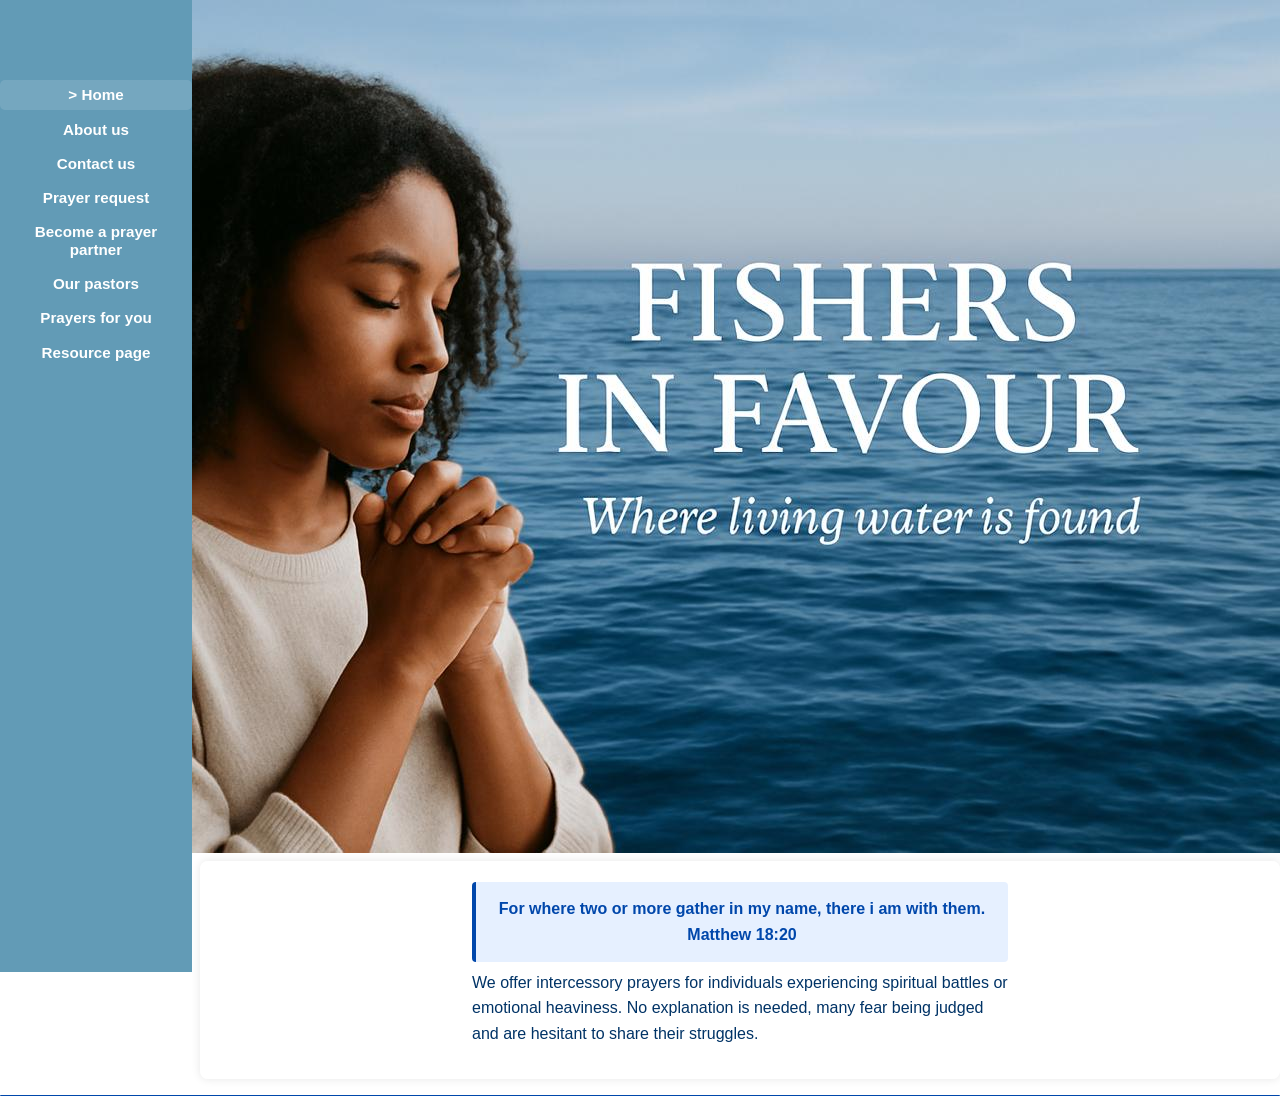
<file: index.html>
<!DOCTYPE html>
<!-- W.A. Mbanda (2027273792) -->
<!-- CSIS1664 (2025) - Project-->
<!-- File name: index.html -->

<html lang="en">

	<head>
	 <meta charset="UTF-8">
        <title> Fishers in Favour</title>
		<link rel="stylesheet" href="styles/normalize.css">
		<link rel="stylesheet" href="styles/style.css">
		<style>
		/*
           Content Section Styling
        */
		

		.hero img {
		width: 100%;
		height: auto;
		}
		
        section#content {
            max-width: 40rem;
            margin: 0.5rem auto 0.5rem 12.5rem;
            padding: 1rem 17rem;
            background-color: #ffffffcc; /* semi-transparent white */
            border-radius: 0.5rem;
            box-shadow: 0 0 10px rgba(0,0,0,0.1);
        }

        section#content p {
            font-size: 1rem;
            line-height: 1.6em;
            margin-bottom: 0.5rem;
            color: #003366;
        }

        section#content p.Verse1 {
          
            font-weight: bold;
            color: #0047ab;
            background-color: #e6f0ff; /* subtle blue highlight */
            padding: 0.9rem 0.5rem;
            border-left: 0.3rem solid #0047ab;
            border-radius: 0.25rem;
            margin-bottom: 0.5rem;
            text-align: center;
        }

        section#content .Welcoming p {
            margin-bottom: 1rem;
        }

       
        section#content h1, section#content h2 {
            color: #0047ab;
        }
		h2{color: rgba(185, 219, 225)}
		
		 /* Footer Styling */
		 
        footer {
        margin-top:1rem;
        padding: 0.05rem 0.1rem;
        background-color: #0047ab; /* main blue */
        color: white;
        text-align: center;
        border-top-left-radius: 0.5rem;
        border-top-right-radius: 0.5rem;
        }

        footer a {
            color: #ffffff;
            text-decoration: none;
            font-weight: bold;
        }

        footer a:hover {
            text-decoration: underline;
            background-color: #002244; /* darker blue hover */
        }
		</style>
	</head>
	<body class="home">
	
		<div id="Container">
			
				<section class="hero">
	<img src="images/banner.jpg" alt="Fishers in favour prayer at sea">
	</section>
			
				<nav id="menu_1">
						<ul>
							<li><a href="index.html" class = "current">> Home</a><li>
							<li><a href="About_us.html">About us</a></li>
							<li><a href ="Contact_us.html">Contact us</a></li>
							<li><a href="Prayer_request.html">Prayer request</a></li>
							<li><a href="Becoming_a_prayer_partner.html">Become a prayer partner</a></li>
							<li><a href="Our_pastors.html">Our pastors</a></li>
							<li><a href="Prayers_for_you.html">Prayers for you</a></li>
							<li><a href="Resources_page.html">Resource page</a></li>
						</ul>
				</nav>
			<main>
				
				<section id="content">
					
					<p class="Verse1">
						For where two or more gather in my name, there i am with them.
						<br>Matthew 18:20
					</p>
					
					<div class="Welcoming">
						<p>
							We offer intercessory prayers for individuals experiencing spiritual battles or emotional heaviness.
							No explanation is needed, many fear being judged and are hesitant to share their struggles.
						</p>
					</div>
					
				</section>
				
			</main>
			
			<footer>
				
			</footer>
		</div>
	</body>
</html>
</file>
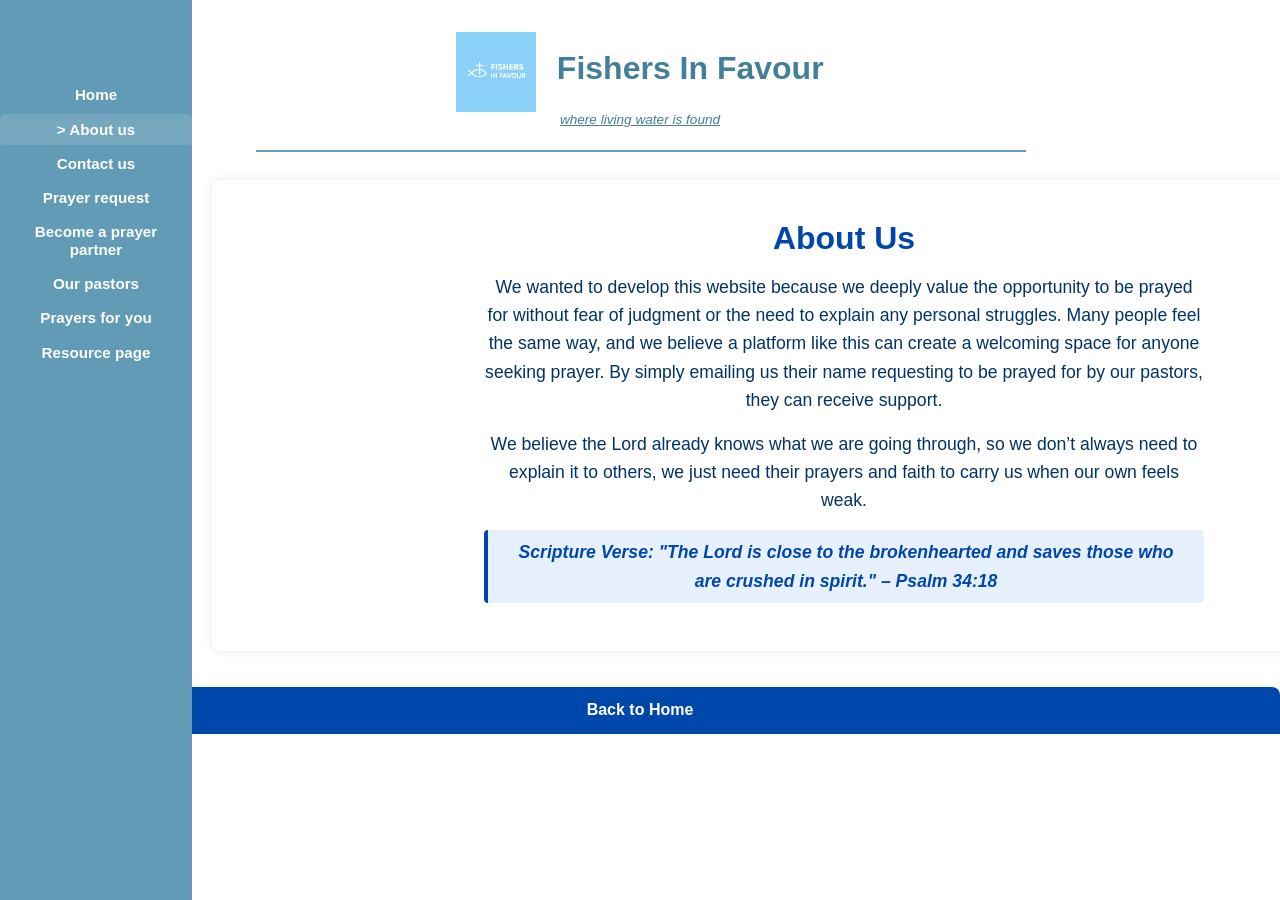
<file: About_us.html>
<!DOCTYPE html>
<!-- W.A. Mbanda (2027273792) -->
<!-- CSIS1664 (2025) - Project-->
<!-- File name: About.html -->

<html lang="en">

	<head>
	 <meta charset="UTF-8">
        <title> About us</title>
		<link rel="stylesheet" href="styles/normalize.css">
		<link rel="stylesheet" href="styles/style.css">
		<style>
/*
   General Body
*/
body {
    margin: 0;
    padding: 0;
    font-family: sans-serif;
    overflow-y: auto; 
}
/* Content */
section#content {
    max-width: 45rem;
   /* margin: 2rem 13rem 2rem 12.5rem;*/
    padding: 2rem 17rem;
    background-color: #ffffffcc; /* semi-transparent white for clarity */
    border-radius: 0.5rem;
    box-shadow: 0 0 10px rgba(0, 0, 0, 0.1);
}

section#content h1.Title {
    font-size: 2rem;
    color: #0047ab; /* keep heading blue */
    margin-bottom: 1rem;
    text-align: center; /* center heading */
}

section#content p {
    font-size: 1.1rem;
    line-height: 1.6em;
    margin-bottom: 1rem;
    color: #003366; /* darker text for readability */
}

section#content p.Scripture {
    font-style: italic;
    font-weight: bold;
    color: #0047ab;
    background-color: #e6f0ff; /* subtle blue highlight */
    padding: 0.5rem 1rem;
    border-left: 0.3rem solid #0047ab;
    border-radius: 0.25rem;
}
/* Footer */
footer {
   margin-top:1rem;
        padding: 0.9rem 0.2rem;
        background-color: #0047ab; /* main blue */
        color: white;
        text-align: center;
        border-top-left-radius: 0.5rem;
        border-top-right-radius: 0.5rem;
}

footer a {
    color: #ffffff; /* white link */
    text-decoration: none;
    font-weight: bold;
   padding:0;
    background: none; /* darker blue button effect */
    border-radius: 0;
   
}

footer a:hover {
	text-decoration: underline;
    background-color: #002244; /* hover darker blue */
}



</style>
	</head>
	<body>
			<header>
			<img src="images/logo.png" alt="Fishers in Favour Logo" class="logo">
				
					<h1> Fishers In Favour </h1>
					<p class="slogan"> where living water is found </p> 
					<hr class="header-divider">
				
			</header>
		<nav id="menu_1">
			<ul>
				<li><a href="index.html">Home</a></li>
				<li><a href="About_us.html" class="current">> About us</a></li>
				<li><a href ="Contact_us.html">Contact us</a></li>
				<li><a href="Prayer_request.html">Prayer request</a></li>
				<li><a href="Becoming_a_prayer_partner.html">Become a prayer partner</a></li>
				<li><a href="Our_pastors.html">Our pastors</a></li>
				<li><a href="Prayers_for_you.html">Prayers for you</a></li>
				<li><a href="Resources_page.html">Resource page</a></li>
			</ul>
		</nav>
			<div id="main">
					<section id="content">
					
				<h1 class="Title">About Us</h1>

				<p>
					We wanted to develop this website because we deeply value the opportunity to be prayed for without fear of judgment or the need to explain any personal struggles. Many people feel the same way, and we believe a platform like this can create a welcoming space for anyone seeking prayer. By simply emailing us their name requesting to be prayed for by our pastors, they can receive support. 
				</p>

				<p>
					We believe the Lord already knows what we are going through, so we don’t always need to explain it to others, we just need their prayers and faith to carry us when our own feels weak.
				</p>


				<p class="Scripture"><strong>Scripture Verse:</strong> "The Lord is close to the brokenhearted and saves those who are crushed in spirit." – Psalm 34:18</p>
			</section>
		</div>
			<footer>
			
				<a href="index.html">Back to Home</a>
			</footer>
	</body>
</html>
</file>
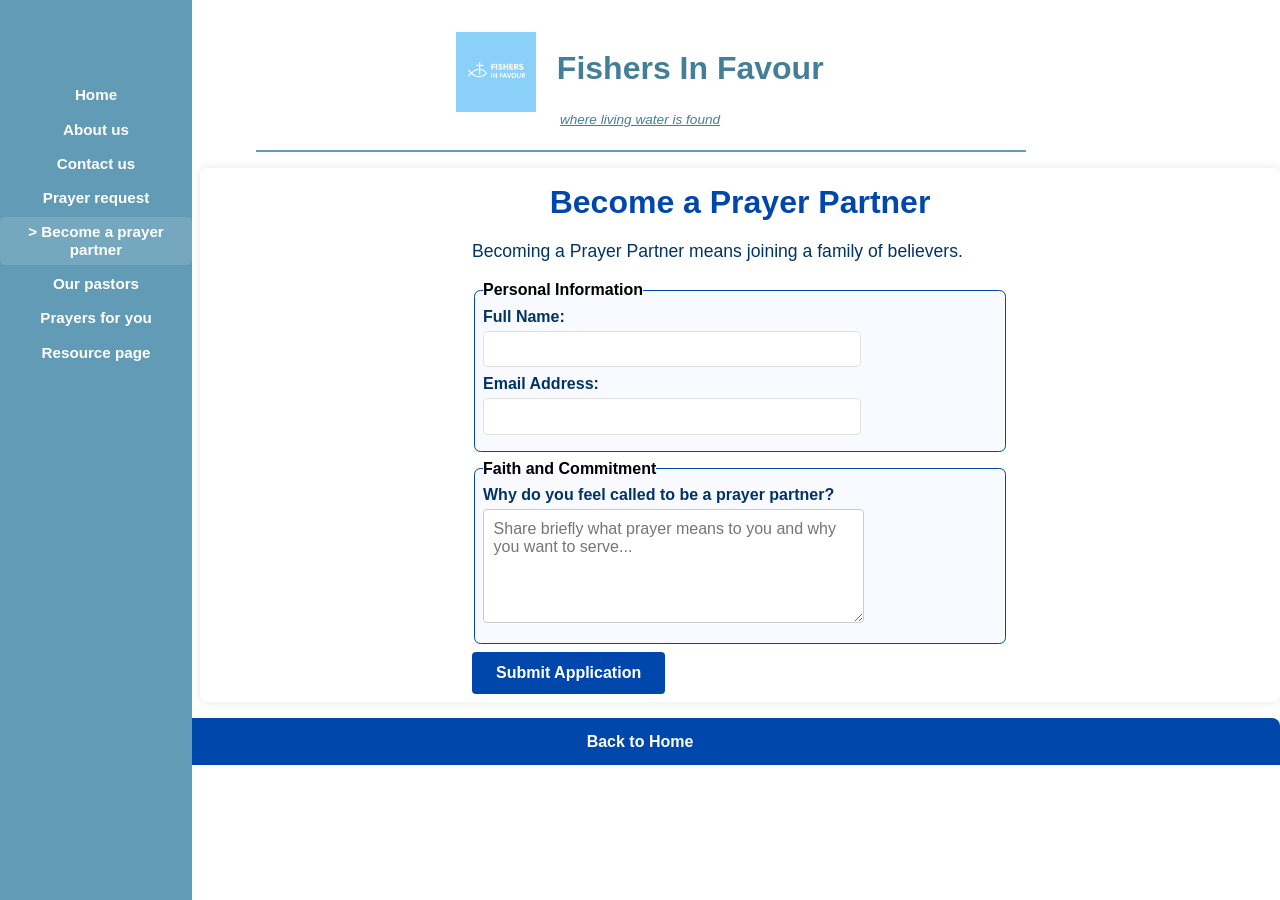
<file: Becoming_a_prayer_partner.html>
<!DOCTYPE html>
<!-- W.A. Mbanda (2027273792) -->
<!-- CSIS1664 (2025) - Project-->
<!-- File name: Becoming_a_prayer_partner.html -->

<html lang="en">
<head>
    <meta charset="UTF-8">
    <title>Becoming a prayer partner</title>
    <link rel="stylesheet" href="styles/normalize.css">
    <link rel="stylesheet" href="styles/style.css">
    <style>
    /*
       General Body
  */
    body {
        margin: 0;
        padding: 0;
        font-family: sans-serif;
        overflow-y: auto; 
    }

    /* Content */
    section#content {
        max-width: 45rem;
        margin: 0.5rem auto 0.5rem 12.5rem;
        padding: 0.5rem 17rem;
        background-color: #ffffffcc; /* semi-transparent white for clarity */
        border-radius: 0.5rem;
        box-shadow: 0 0 10px rgba(0, 0, 0, 0.1);
    }

    section#content h1.Title {
        font-size: 2rem;
        color: #0047ab; /* heading blue */
        margin-bottom: 1rem;
        text-align: center; /* center heading */
    }

    section#content p {
        font-size: 1.1rem;
        line-height: 1.6em;
        margin-bottom: 1rem;
        color: #003366; /* darker text for readability */
    }

    /* Form Styling */
    form {
        margin-top: 1rem;
    }

    fieldset {
        border: 1px solid #0047ab;
        border-radius: 0.4rem;
        margin-bottom: 0.5rem;
        padding: 0.5rem;
        background-color: #f8faff; /* subtle soft background */
    }

    legend {
        font-weight: bold;
        padding: 0;
    }

    label {
        font-weight: bold;
        color: #003366;
        display: block;
        margin-bottom: 0.3rem;
    }

    input, select, textarea {
        width: 70%;
        padding: 0.6rem;
        margin-bottom: 0.5rem;
        border: 0.5px solid #ccc;
        border-radius: 0.25rem;
        font-size: 1rem;
    }

    button {
        background-color: #0047ab;
        color: white;
        border: none;
        padding: 0.75rem 1.5rem;
        border-radius: 0.25rem;
        font-size: 1rem;
        cursor: pointer;
    }

    button:hover {
        background-color: #002244;
    }

    /* Footer */
    footer {
        margin-top:1rem;
        padding: 0.9rem 0.2rem;
        background-color: #0047ab; /* main blue */
        color: white;
        text-align: center;
        border-top-left-radius: 0.5rem;
        border-top-right-radius: 0.5rem;
    }

    footer a {
        color: #ffffff;
        text-decoration: none;
        font-weight: bold;
        padding: 0;
        background: none;
        border-radius: 0;
    }

    footer a:hover {
        text-decoration: underline;
        background-color: #002244;
    }
    </style>
</head>

<body>
    <header>
        <img src="images/logo.png" alt="Fishers in Favour Logo" class="logo">
        <h1>Fishers In Favour</h1>
        <p class="slogan">where living water is found</p>
        <hr class="header-divider">
    </header>

    <nav id="menu_1">
        <ul>
            <li><a href="index.html">Home</a></li>
            <li><a href="About_us.html">About us</a></li>
            <li><a href="Contact_us.html">Contact us</a></li>
            <li><a href="Prayer_request.html">Prayer request</a></li>
            <li><a href="Becoming_a_prayer_partner.html" class="current"> > Become a prayer partner</a></li>
            <li><a href="Our_pastors.html">Our pastors</a></li>
            <li><a href="Prayers_for_you.html">Prayers for you</a></li>
            <li><a href="Resources_page.html">Resource page</a></li>
        </ul>
    </nav>

    <section id="content">
        <h1 class="Title">Become a Prayer Partner</h1>

        <p>Becoming a Prayer Partner means joining a family of believers.</p>

        <form method="get" action="confirm.html">
            <fieldset>
                <legend>Personal Information</legend>

                <label for="fullname">Full Name:</label>
                <input type="text" id="fullname" name="fullname" required>

                <label for="email">Email Address:</label>
                <input type="email" id="email" name="email" required>
            </fieldset>

            <fieldset>
                <legend>Faith and Commitment</legend>

                <label for="motivation">Why do you feel called to be a prayer partner?</label>
                <textarea id="motivation" name="motivation" rows="5" placeholder="Share briefly what prayer means to you and why you want to serve..." required></textarea>
            </fieldset>

            <button type="submit">Submit Application</button>
        </form>
    </section>

    <footer>
        <a href="index.html">Back to Home</a>
    </footer>
</body>
</html>
</file>
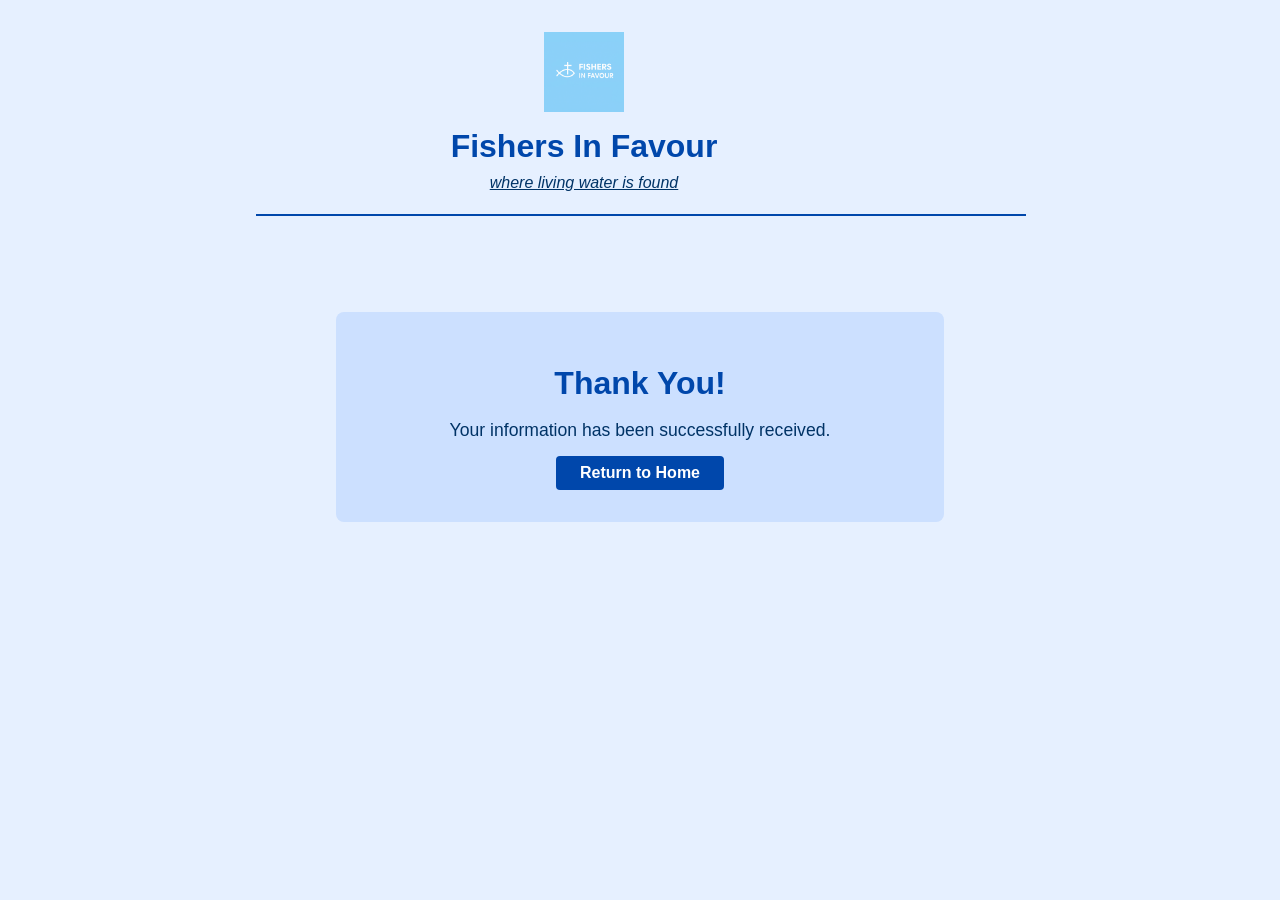
<file: confirm.html>
<!DOCTYPE html>
<!-- W.A. Mbanda (2027273792) -->
<!-- CSIS1664 (2025) - Project-->
<!-- File name: confirm.html -->

<!DOCTYPE html>
<html lang="en">

<head>
    <meta charset="UTF-8">
    <title>Confirmation Page</title>
    <link rel="stylesheet" href="styles/normalize.css">
    <link rel="stylesheet" href="styles/style.css">
    <style>
        /* General Body */
        body {
            margin: 0;
            padding: 0;
            font-family: sans-serif;
            background-color: #e6f0ff; /* light blue background */
            text-align: center;
        }

        /* Header */
        header {
            padding: 2rem 8rem 1rem 1rem;
        }

        .logo {
            width: 5rem;
            height: auto;
            display: block;
            margin: 0 auto 0.5rem auto;
        }

        header h1 {
            margin: 0.5rem 0;
            font-size: 2rem;
            color: #0047ab; /* darker blue */
        }

        .slogan {
            font-size: 1rem;
            color: #003366; /* navy-ish blue */
            margin-bottom: 0.5rem;
        }

        .header-divider {
            width: 60%;
            border: 0.1rem solid #0047ab; /* blue divider */
            margin: 0.5rem auto 0 auto;
        }

        /* Confirmation message */
        .confirmation-message {
            background-color: #cce0ff; /* light blue box */
            padding: 2rem 1.5rem;
            max-width: 35rem;
            margin: 6rem auto; 
            border-radius: 0.5rem;
        }

        .confirmation-message h1 {
            font-size: 2rem;
            color: #0047ab; /* darker blue for heading */
            margin-bottom: 1rem;
        }

        .confirmation-message p {
            font-size: 1.1rem;
            color: #003366;
            margin-bottom: 1rem;
        }

        /* Home link */
        .home-link {
            display: inline-block;
            padding: 0.5rem 1.5rem;
            background-color: #0047ab; /* main blue */
            color: white;
            text-decoration: none;
            border-radius: 0.25rem;
            font-weight: bold;
        }

        .home-link:hover {
            background-color: #003366; /* darker blue on hover */
        }
    </style>
</head>

<body>

    <!-- Header -->
    <header>
        <img src="images/logo.png" alt="Fishers In Favour Logo" class="logo">
        <h1>Fishers In Favour</h1>
        <p class="slogan">where living water is found</p>
        <hr class="header-divider">
    </header>

    <!-- Confirmation Message -->
    <div class="confirmation-message">
        <h1>Thank You!</h1>
        <p>Your information has been successfully received.</p>
       
        <a href="index.html" class="home-link">Return to Home</a>
    </div>

</body>

</html>
</file>
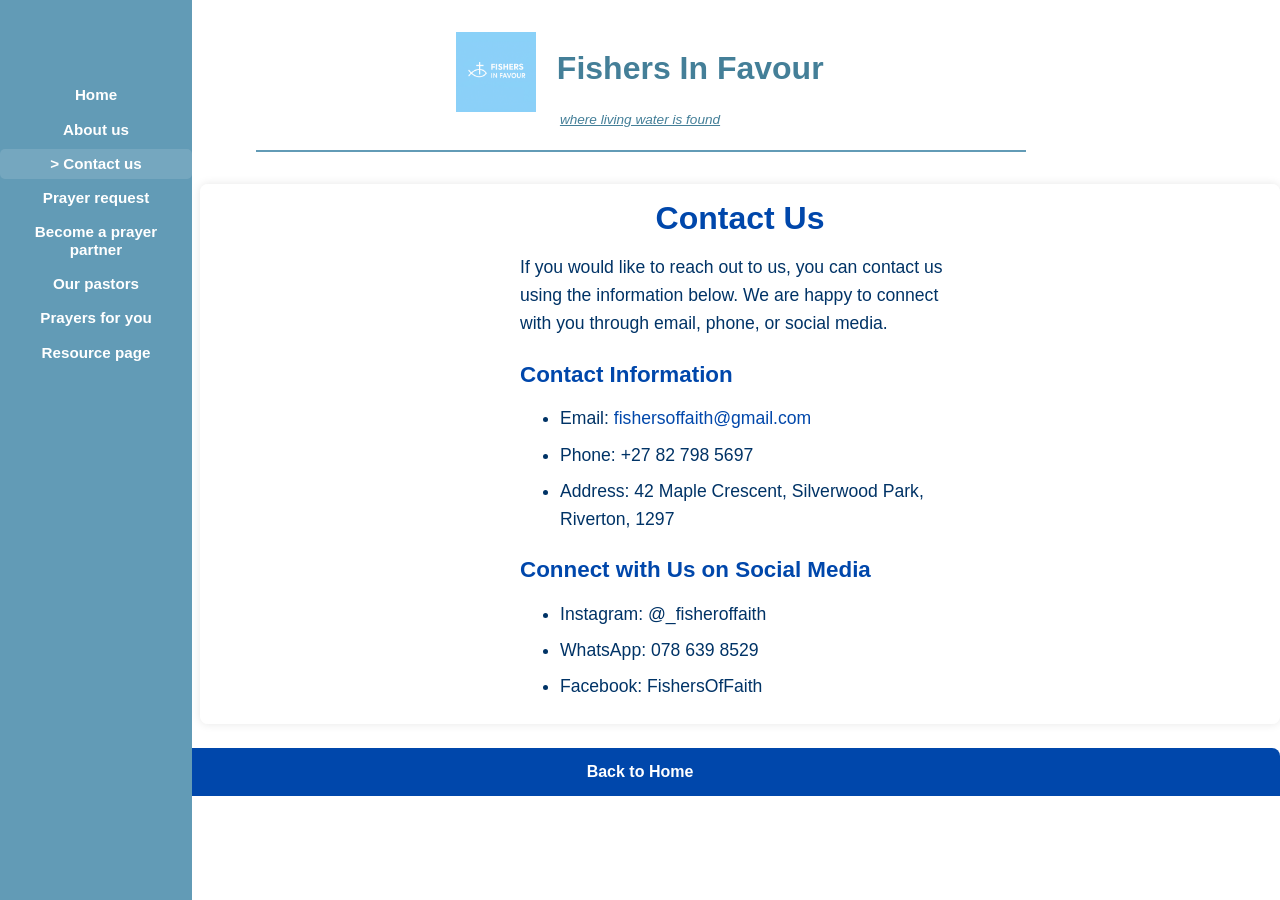
<file: Contact_us.html>
<!DOCTYPE html>
<!-- W.A. Mbanda (2027273792) -->
<!-- CSIS1664 (2025) - Project-->
<!-- File name: Contact.html -->

<html lang="en">

<head>
    <meta charset="UTF-8">
    <title> Contact us </title>
    <link rel="stylesheet" href="styles/normalize.css">
    <link rel="stylesheet" href="styles/style.css">
    <style>
        /* 
           General Body
       */
        body {
            margin: 0;
            padding: 0;
            font-family: sans-serif;
            overflow-y: auto; 
        }

        /* Content */
        section#content {
            max-width: 40rem;
            margin: 1.5em auto 1.5em 12.5rem; 
            padding: 0.5rem 20rem;
            background-color: #ffffffcc; /* semi-transparent white */
            border-radius: 0.5rem;
            box-shadow: 0 0 10px rgba(0, 0, 0, 0.1);
        }

        section#content h1.Title {
            font-size: 2rem;
            color: #0047ab; /* blue heading */
            margin-bottom: 1rem;
            text-align: center;
        }

        section#content h2 {
            font-size: 1.4rem;
            color: #0047ab;
            margin-top: 1.5rem;
            margin-bottom: 0.75rem;
        }

        section#content p,
        section#content li {
            font-size: 1.1rem;
            line-height: 1.6em;
            margin-bottom: 0.5rem;
            color: #003366;
        }

        section#content a {
            color: #0047ab;
            text-decoration: none;
        }

        section#content a:hover {
            text-decoration: underline;
        }
        /* Footer */
footer {
      margin-top:1rem;
        padding: 0.9rem 0.2rem;
        background-color: #0047ab; /* main blue */
        color: white;
        text-align: center;
        border-top-left-radius: 0.5rem;
        border-top-right-radius: 0.5rem;
}

footer a {
    color: #ffffff; /* white link */
    text-decoration: none;
    font-weight: bold;
   padding:0;
    background: none; /* darker blue button effect */
    border-radius: 0;
   
}

footer a:hover {
	text-decoration: underline;
    background-color: #002244; /* hover darker blue */
}

    </style>
</head>

<body>
    <header>
        <img src="images/logo.png" alt="Fishers in Favour Logo" class="logo">
        <h1> Fishers In Favour </h1>
        <p class="slogan"> where living water is found </p>
        <hr class="header-divider">
    </header>

    <nav id="menu_1">
        <ul>
            <li><a href="index.html">Home</a></li>
            <li><a href="About_us.html">About us</a></li>
            <li><a href="Contact_us.html" class="current">> Contact us</a></li>
            <li><a href="Prayer_request.html">Prayer request</a></li>
            <li><a href="Becoming_a_prayer_partner.html">Become a prayer partner</a></li>
            <li><a href="Our_pastors.html">Our pastors</a></li>
            <li><a href="Prayers_for_you.html">Prayers for you</a></li>
            <li><a href="Resources_page.html">Resource page</a></li>
        </ul>
    </nav>

    <section id="content">
        <h1 class="Title">Contact Us</h1>

        <p>If you would like to reach out to us, you can contact us using the information below. We are happy to connect with you through email, phone, or social media.</p>

        <h2>Contact Information</h2>
        <ul>
            <li>Email: <a href="mailto:fishersoffaith@gmail.com">fishersoffaith@gmail.com</a></li>
            <li>Phone: +27 82 798 5697</li>
            <li>Address: 42 Maple Crescent, Silverwood Park, Riverton, 1297</li>
        </ul>

        <h2>Connect with Us on Social Media</h2>
        <ul>
            <li>Instagram: @_fisheroffaith</li>
            <li>WhatsApp: 078 639 8529</li>
            <li>Facebook: FishersOfFaith</li>
        </ul>
    </section>

    <footer>
        <a href="index.html">Back to Home</a>
    </footer>
</body>

</html>
</file>
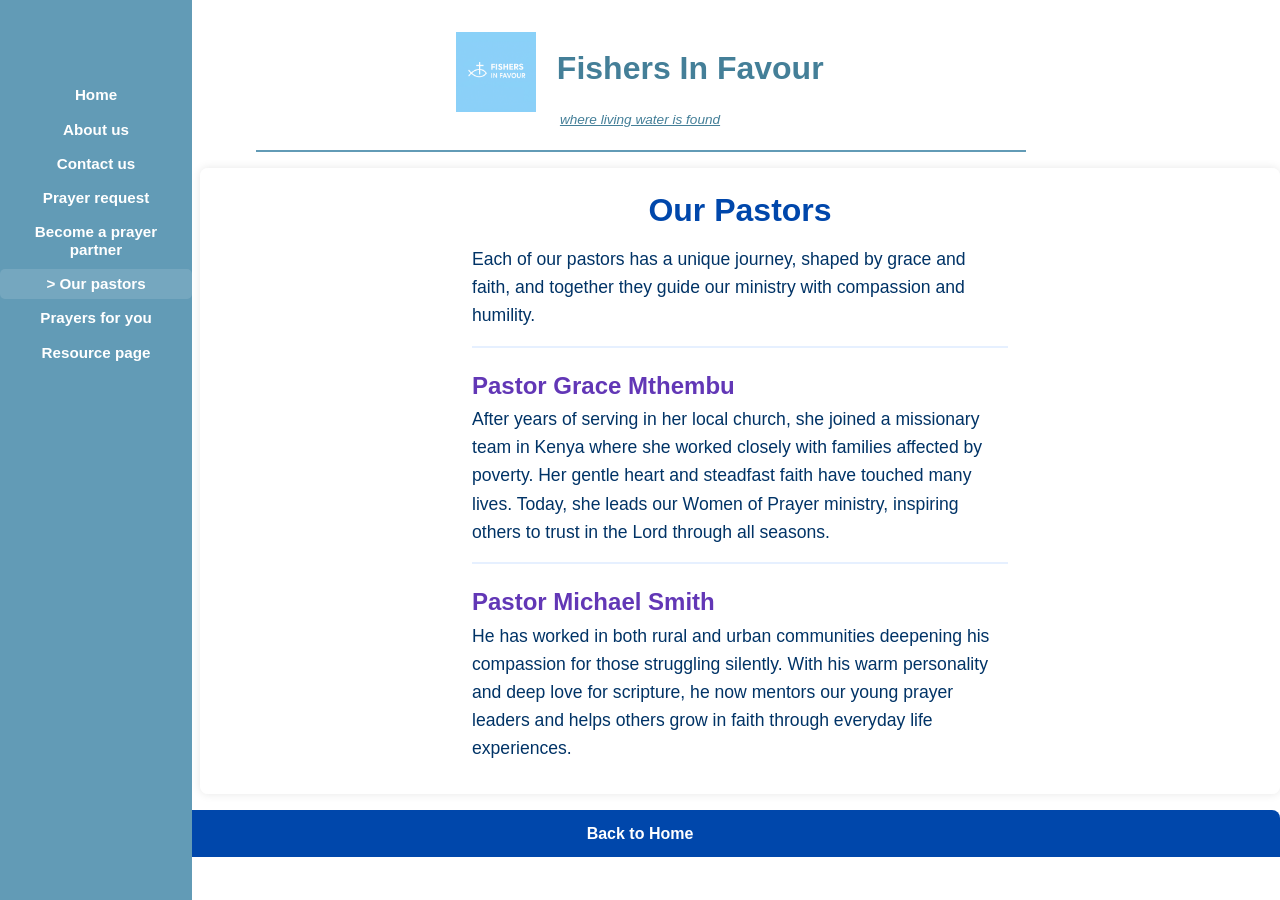
<file: Our_pastors.html>
<!DOCTYPE html>
<!-- W.A. Mbanda (2027273792) -->
<!-- CSIS1664 (2025) - Project-->
<!-- File name: Our_pastors.html -->

<html lang="en">
<head>
  <meta charset="UTF-8">
  <title>Our pastors</title>
  <link rel="stylesheet" href="styles/normalize.css">
  <link rel="stylesheet" href="styles/style.css">
  <style>
/*
   General Body
*/
body {
  margin: 0;
  padding: 0;
  font-family: sans-serif;
  overflow-y: auto; 
}

/*
   Content Section
*/
section#content {
  max-width: 40rem;
  margin: 0.5rem auto 0.5rem 12.5rem;
  padding: 1rem 17rem;
  background-color: #ffffffcc; 
  border-radius: 0.5rem;
  box-shadow: 0 0 10px rgba(0, 0, 0, 0.1);
}

/*
   Headings
-*/
section#content h1.title {
  font-size: 2rem;
  color: #0047ab; /* deep blue */
  margin-bottom: 1rem;
  text-align: center;
}

section#content h2.people {
  color: #6237b6; /* purple accent for names */
  margin-top: 1.5rem;
  margin-bottom: 0.2rem;
}

/*
   Paragraphs
-*/
section#content p {
  font-size: 1.1rem;
  line-height: 1.6em;
  margin-bottom: 1rem;
  color: #003366; /* darker text for readability */
}

/* 
   Horizontal Rule
*/
section#content hr {
  border: none;
  border-top: 2px solid #e6f0ff;
  margin:0.5rem 0;
}

/* 
   Footer
*/
footer {
     margin-top:1rem;
        padding: 0.9rem 0.2rem;
        background-color: #0047ab; /* main blue */
        color: white;
        text-align: center;
        border-top-left-radius: 0.5rem;
        border-top-right-radius: 0.5rem;
}

footer a {
  color: #ffffff;
  text-decoration: none;
  font-weight: bold;
  padding: 0;
  background: none;
  border-radius: 0;
}

footer a:hover {
  text-decoration: underline;
  background-color: #002244;
}
  </style>
</head>
<body>
  <header>
    <img src="images/logo.png" alt="Fishers in Favour Logo" class="logo">
    <h1>Fishers In Favour</h1>
    <p class="slogan">where living water is found</p>
    <hr class="header-divider">
  </header>

  <nav id="menu_1">
    <ul>
      <li><a href="index.html">Home</a></li>
      <li><a href="About_us.html">About us</a></li>
      <li><a href="Contact_us.html">Contact us</a></li>
      <li><a href="Prayer_request.html">Prayer request</a></li>
      <li><a href="Becoming_a_prayer_partner.html">Become a prayer partner</a></li>
      <li><a href="Our_pastors.html" class="current">> Our pastors</a></li>
      <li><a href="Prayers_for_you.html">Prayers for you</a></li>
      <li><a href="Resources_page.html">Resource page</a></li>
    </ul>
  </nav>

  <section id="content">
    <h1 class="title">Our Pastors</h1>

    <p> Each of our pastors has a unique journey, shaped by grace and faith, and together they guide our ministry with compassion and humility.</p>

    <hr>

    <h2 class="people">Pastor Grace Mthembu</h2>
    <p>After years of serving in her local church, she joined a missionary team in Kenya where she worked closely with families affected by poverty. Her gentle heart and steadfast faith have touched many lives. Today, she leads our Women of Prayer ministry, inspiring others to trust in the Lord through all seasons.</p>

    <hr>
    <h2 class="people">Pastor Michael Smith</h2>
    <p>He has worked in both rural and urban communities deepening his compassion for those struggling silently. With his warm personality and deep love for scripture, he now mentors our young prayer leaders and helps others grow in faith through everyday life experiences.</p>
  </section>

  <footer>
    <a href="index.html">Back to Home</a>
  </footer>
</body>
</html>
</file>
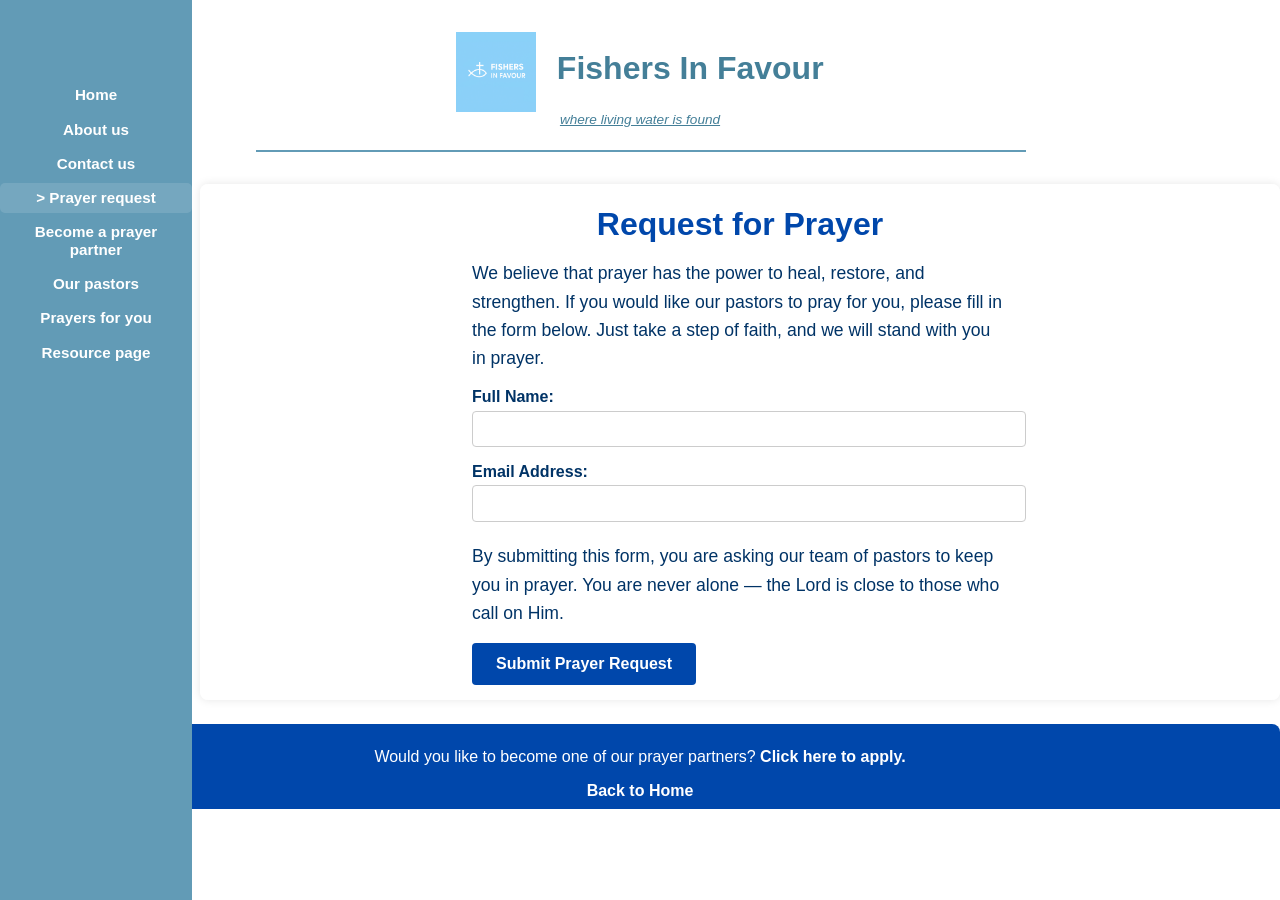
<file: Prayer_request.html>
<!DOCTYPE html>
<!-- W.A. Mbanda (2027273792) -->
<!-- CSIS1664 (2025) - Project-->
<!-- File name: Prayer_request.html -->

<html lang="en">
<head>
    <meta charset="UTF-8">
    <title>Prayer request</title>
    <link rel="stylesheet" href="styles/normalize.css">
    <link rel="stylesheet" href="styles/style.css">
    <style>
    /* 
       General Body
    */
    body {
        margin: 0;
        padding: 0;
        font-family: sans-serif;
        overflow-y: auto;
    }

    /* Content */
    section#content {
        max-width: 45rem;
        margin: 1.5rem auto 1.5rem 12.5rem;
        padding: 0.9rem 17rem;
        background-color: #ffffffcc; /* semi-transparent white for clarity */
        border-radius: 0.5rem;
        box-shadow: 0 0 10px rgba(0, 0, 0, 0.1);
    }

    section#content h1.Title {
        font-size: 2rem;
        color: #0047ab; /* heading blue */
        margin-bottom: 1rem;
        text-align: center; /* center heading */
    }

    section#content p {
        font-size: 1.1rem;
        line-height: 1.6em;
        margin-bottom: 1rem;
        color: #003366; /* darker text for readability */
    }

    /* Form Styling */
    section#content form {
        margin-top: 1rem;
    }

    section#content label {
        font-weight: bold;
        color: #003366;
    }

    section#content input {
        width: 100%;
        padding: 0.5rem;
        margin-top: 0.25rem;
        margin-bottom: 1rem;
        border: 1px solid #ccc;
        border-radius: 0.25rem;
        font-size: 1rem;
    }

    section#content button {
        background-color: #0047ab;
        color: white;
        border: none;
        padding: 0.75rem 1.5rem;
        border-radius: 0.25rem;
        font-size: 1rem;
       
    }

    section#content button:hover {
        background-color: #002244;
    }

    /* Footer */
    footer {
        margin-top: 1rem;
        padding: 0.5rem 0.2rem;
        background-color: #0047ab; /* main blue */
        color: white;
        text-align: center;
        border-top-left-radius: 0.5rem;
        border-top-right-radius: 0.5rem;
    }

    footer a {
        color: #ffffff;
        text-decoration: none;
        font-weight: bold;
        padding:0;
        background: none;
        border-radius: 0;
    }

    footer a:hover {
        text-decoration: underline;
        background-color: #002244;
    }
    </style>
</head>
<body>
    <header>
        <img src="images/logo.png" alt="Fishers in Favour Logo" class="logo">
        <h1> Fishers In Favour </h1>
        <p class="slogan"> where living water is found </p> 
        <hr class="header-divider">
    </header>

    <nav id="menu_1">
        <ul>
            <li><a href="index.html">Home</a></li>
            <li><a href="About_us.html">About us</a></li>
            <li><a href ="Contact_us.html">Contact us</a></li>
            <li><a href="Prayer_request.html" class="current"> > Prayer request</a></li>
            <li><a href="Becoming_a_prayer_partner.html">Become a prayer partner</a></li>
            <li><a href="Our_pastors.html">Our pastors</a></li>
            <li><a href="Prayers_for_you.html"> Prayers for you</a></li>
            <li><a href="Resources_page.html">Resource page</a></li>
        </ul>
    </nav>

    <section id="content">
        <h1 class="Title">Request for Prayer</h1>

        <p>We believe that prayer has the power to heal, restore, and strengthen.  
        If you would like our pastors to pray for you, please fill in the form below.    
        Just take a step of faith, and we will stand with you in prayer.</p>

        <form method="get" action="confirm.html">
            <label for="name">Full Name:</label>
            <input type="text" id="name" name="name" required>

            <label for="email">Email Address:</label>
            <input type="email" id="email" name="email" required>
        
            <p>By submitting this form, you are asking our team of pastors to keep you in prayer.  
            You are never alone — the Lord is close to those who call on Him.</p>

            <button type="submit">Submit Prayer Request</button>
        </form>
    </section>

    <footer>
        <p>Would you like to become one of our prayer partners? 
           <a href="Becoming_a_prayer_partner.html">Click here to apply.</a>
        </p>
        <a href="index.html">Back to Home</a>
    </footer>
</body>
</html>
</file>
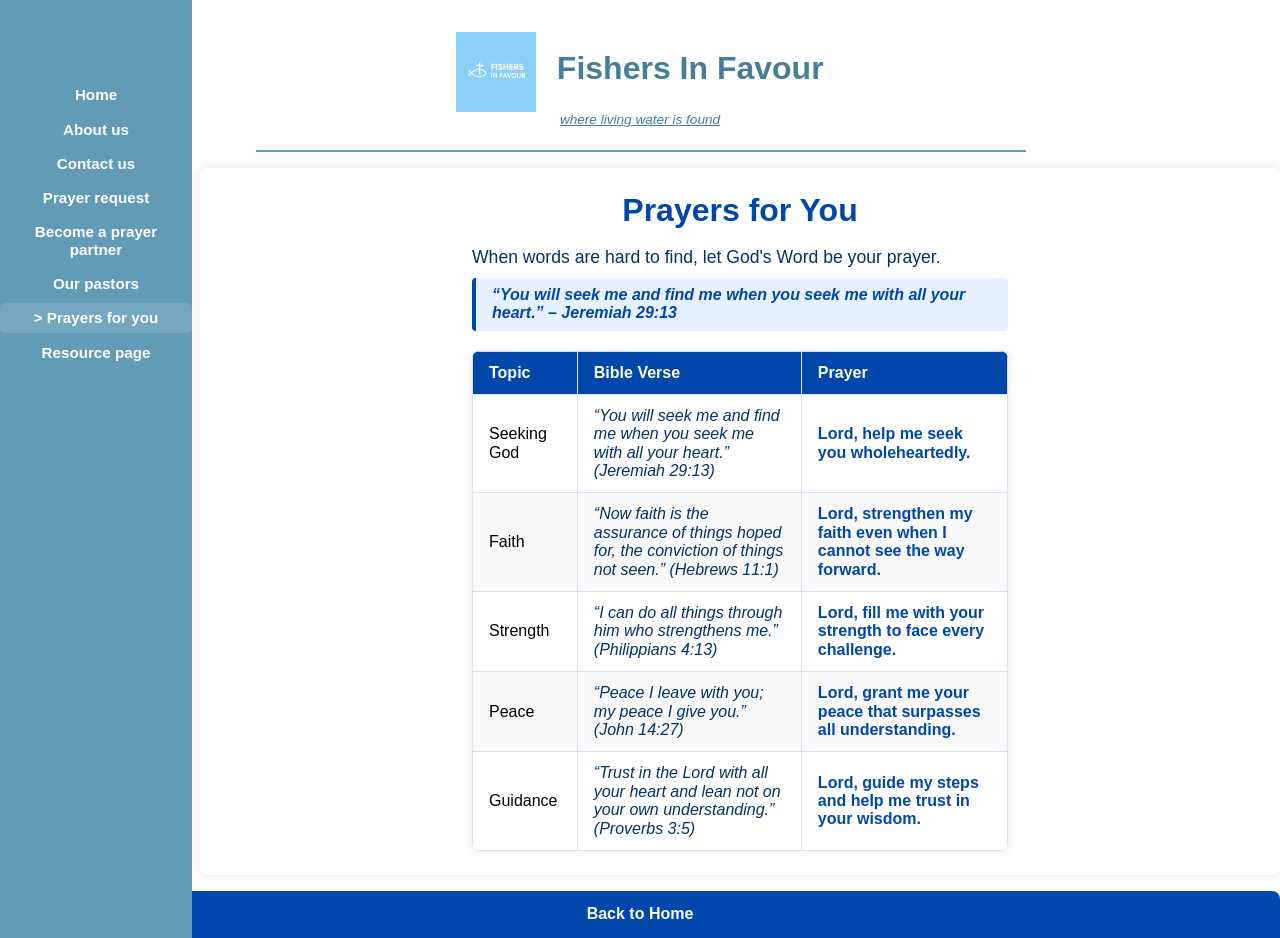
<file: Prayers_for_you.html>
<!--DOCTYPE html>
<!-- W.A. Mbanda (2027273792) -->
<!-- CSIS1664 (2025) - Project-->
<!-- File name: Prayers_for_you.html -->

<!DOCTYPE html>
<html lang="en">
<head>
  <meta charset="UTF-8">
  <title>Prayers for You</title>
  <link rel="stylesheet" href="styles/normalize.css">
  <link rel="stylesheet" href="styles/style.css">
  <style>
/*
   General Body
*/
body {
  margin: 0;
  padding: 0;
  font-family: sans-serif;
  overflow-y: auto;
}

/*
   Content Section
*/
section#content {
  max-width: 45rem;
  margin: 0.5rem auto 0.5rem 12.5rem;
  padding: 1rem 17rem;
  background-color: #ffffffcc; /* soft transparent white */
  border-radius: 0.5rem;
  box-shadow: 0 0 10px rgba(0, 0, 0, 0.1);
}

/*
   Headings
*/
section#content h1.title {
  font-size: 2rem;
  color: #0047ab; /* deep blue */
  margin-bottom: 1rem;
  text-align: center;
}

/* 
   Paragraphs
*/
section#content p {
  font-size: 1.1rem;
  line-height: 1.4em;
  margin-bottom: 0.5rem;
  color: #003366;
}

/*
   Figure and Caption
*/
section#content figure {
  margin: 0.5rem 0;
}

section#content figcaption {
  font-style: italic;
  font-weight: bold;
  color: #0047ab;
  background-color: #e6f0ff;
  padding: 0.5rem 1rem;
  border-left: 0.3rem solid #0047ab;
  border-radius: 0.25rem;
  margin-bottom: 1rem;
}

/* 
   Table Styling
*/
section#content table {
  width: 100%;
  border-collapse: collapse;
  margin-top: 1.25em;
  background-color: #ffffff;
  border-radius: 0.5rem;
  overflow: hidden;
  box-shadow: 0 0 8px rgba(0,0,0,0.1);
}

section#content th, section#content td {
  border: 1px solid #d9e2f3;
  padding: 0.75rem 1rem;
  text-align: left;
}

section#content th {
  background-color: #0047ab;
  color: #ffffff;
  font-weight: bold;
}

section#content tr:nth-child(even) {
  background-color: #f9f9f9;
}

section#content tr:hover {
  background-color: #e6f0ff;
}

section#content .verse {
  font-style: italic;
  color: #003366;
}

section#content .prayer {
  font-weight: bold;
  color: #0047ab;
}

/* Footer */
footer {
  margin-top:1rem;
        padding: 0.9rem 0.2rem;
        background-color: #0047ab; /* main blue */
        color: white;
        text-align: center;
        border-top-left-radius: 0.5rem;
        border-top-right-radius: 0.5rem;
}

footer a {
  color: #ffffff;
  text-decoration: none;
  font-weight: bold;
  padding: 0;
  background: none;
  border-radius: 0;
}

footer a:hover {
  text-decoration: underline;
  background-color: #002244;
}
  </style>
</head>
<body>

  <header>
    <img src="images/logo.png" alt="Fishers in Favour Logo" class="logo">
    <h1>Fishers In Favour</h1>
    <p class="slogan">where living water is found</p>
    <hr class="header-divider">
  </header>

  <nav id="menu_1">
    <ul>
      <li><a href="index.html">Home</a></li>
      <li><a href="About_us.html">About us</a></li>
      <li><a href="Contact_us.html">Contact us</a></li>
      <li><a href="Prayer_request.html">Prayer request</a></li>
      <li><a href="Becoming_a_prayer_partner.html">Become a prayer partner</a></li>
      <li><a href="Our_pastors.html">Our pastors</a></li>
      <li><a href="Prayers_for_you.html" class="current">> Prayers for you</a></li>
      <li><a href="Resources_page.html">Resource page</a></li>
    </ul>
  </nav>

  <section id="content">
    <h1 class="title">Prayers for You</h1>
    <p>When words are hard to find, let God's Word be your prayer.</p>

    <figure>
      <figcaption>“You will seek me and find me when you seek me with all your heart.” – Jeremiah 29:13</figcaption>
      <table>
        <thead>
          <tr>
            <th>Topic</th>
            <th>Bible Verse</th>
            <th>Prayer</th>
          </tr>
        </thead>
        <tbody>
          <tr>
            <td>Seeking God</td>
            <td class="verse">“You will seek me and find me when you seek me with all your heart.” (Jeremiah 29:13)</td>
            <td class="prayer">Lord, help me seek you wholeheartedly.</td>
          </tr>
          <tr>
            <td>Faith</td>
            <td class="verse">“Now faith is the assurance of things hoped for, the conviction of things not seen.” (Hebrews 11:1)</td>
            <td class="prayer">Lord, strengthen my faith even when I cannot see the way forward.</td>
          </tr>
          <tr>
            <td>Strength</td>
            <td class="verse">“I can do all things through him who strengthens me.” (Philippians 4:13)</td>
            <td class="prayer">Lord, fill me with your strength to face every challenge.</td>
          </tr>
          <tr>
            <td>Peace</td>
            <td class="verse">“Peace I leave with you; my peace I give you.” (John 14:27)</td>
            <td class="prayer">Lord, grant me your peace that surpasses all understanding.</td>
          </tr>
          <tr>
            <td>Guidance</td>
            <td class="verse">“Trust in the Lord with all your heart and lean not on your own understanding.” (Proverbs 3:5)</td>
            <td class="prayer">Lord, guide my steps and help me trust in your wisdom.</td>
          </tr>
        </tbody>
      </table>
    </figure>
  </section>

  <footer>
    <a href="index.html">Back to Home</a>
  </footer>
</body>
</html>
</file>
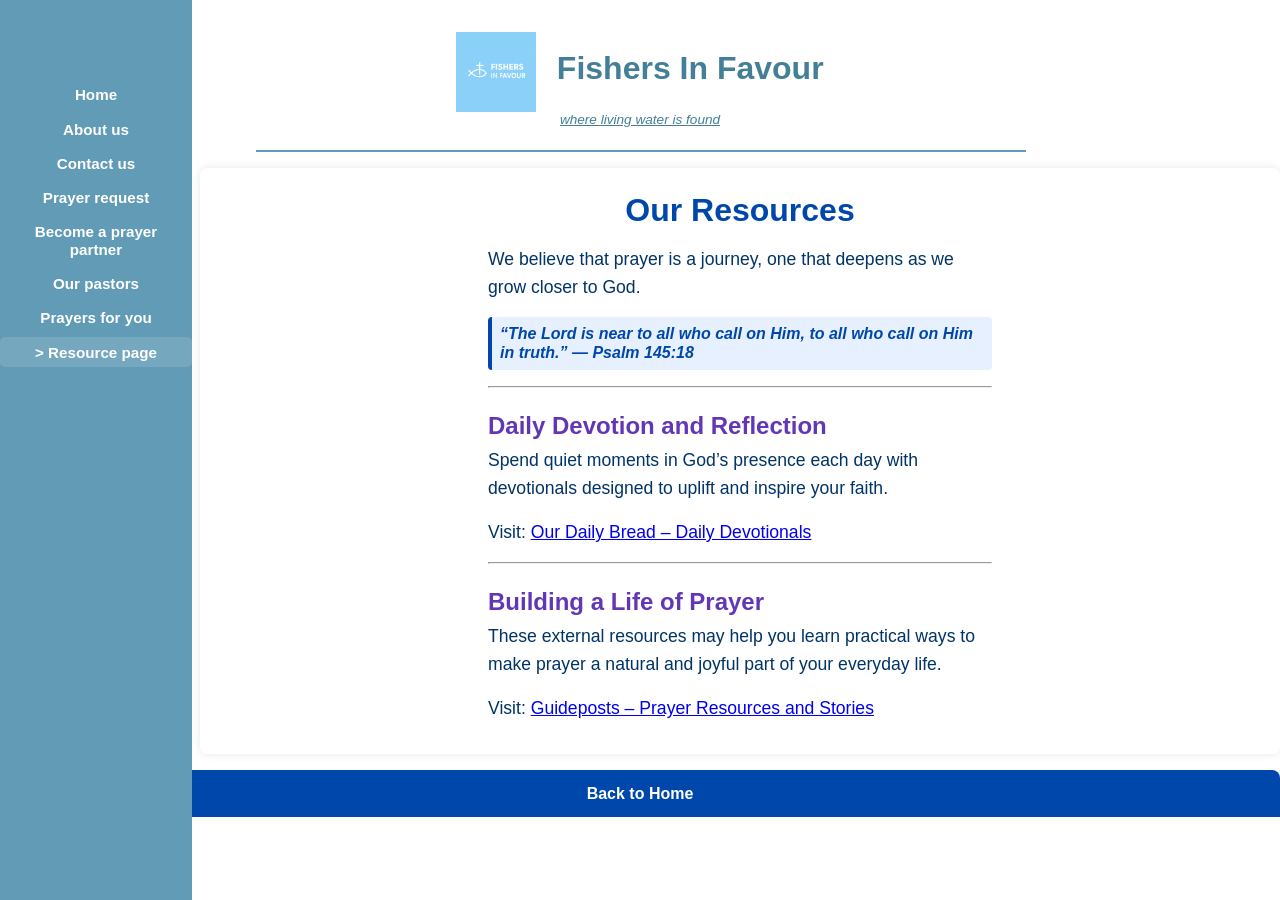
<file: Resources_page.html>
<!DOCTYPE html>
<!-- W.A. Mbanda (2027273792) -->
<!-- CSIS1664 (2025) - Project-->
<!-- File name: Resources_page.html -->

<html lang="en">
<head>
    <meta charset="UTF-8">
    <title>Resources Page</title>
    <link rel="stylesheet" href="styles/normalize.css">
    <link rel="stylesheet" href="styles/style.css">
    <style>
        /* 
           General Body
        */
        body {
            margin: 0;
            padding: 0;
            font-family: sans-serif;
            overflow-y: auto;
        }

        /* Content Section */
        section#content {
            max-width: 45rem;
            margin: 0.5rem auto 0.3rem 12.5rem;
            padding: 1rem 18rem;
            background-color: #ffffffcc; /* semi-transparent white */
            border-radius: 0.5rem;
            box-shadow: 0 0 10px rgba(0, 0, 0, 0.1);
        }

        section#content h1.Title, section#content h1.title {
            font-size: 2rem;
            color: #0047ab;
            margin-bottom: 1rem;
            text-align: center;
        }

        section#content h2.guide {
            font-size: 1.5rem;
            color: rgb(98, 55, 182);
            margin-top: 1.5rem;
            margin-bottom: 0.3rem;
        }

        section#content p {
            font-size: 1.1rem;
            line-height: 1.6em;
            margin-bottom: 1rem;
            color: #003366;
        }

        section#content blockquote {
            font-style: italic;
            font-weight: bold;
            color: #0047ab;
            background-color: #e6f0ff;
            padding: 0.5rem 0.5rem;
            border-left: 0.3rem solid #0047ab;
            border-radius: 0.25rem;
            margin: 1rem 0;
        }

        /* Footer */
        footer {
            margin-top:1rem;
        padding: 0.9rem 0.2rem;
        background-color: #0047ab; /* main blue */
        color: white;
        text-align: center;
        border-top-left-radius: 0.5rem;
        border-top-right-radius: 0.5rem;
        }

        footer a {
            color: #ffffff;
            text-decoration: none;
            font-weight: bold;
        }

        footer a:hover {
            text-decoration: underline;
            background-color: #002244;
        }
    </style>
</head>
<body>
    <header>
        <img src="images/logo.png" alt="Fishers in Favour Logo" class="logo">
        <h1>Fishers In Favour</h1>
        <p class="slogan">where living water is found</p>
        <hr class="header-divider">
    </header>

    <nav id="menu_1">
        <ul>
            <li><a href="index.html">Home</a></li>
            <li><a href="About_us.html">About us</a></li>
            <li><a href="Contact_us.html">Contact us</a></li>
            <li><a href="Prayer_request.html">Prayer request</a></li>
            <li><a href="Becoming_a_prayer_partner.html">Become a prayer partner</a></li>
            <li><a href="Our_pastors.html">Our pastors</a></li>
            <li><a href="Prayers_for_you.html">Prayers for you</a></li>
            <li><a href="Resources_page.html" class="current">> Resource page</a></li>
        </ul>
    </nav>

    <section id="content">
        <h1 class="title">Our Resources</h1>

        <p>We believe that prayer is a journey, one that deepens as we grow closer to God.</p>

        <blockquote>
            “The Lord is near to all who call on Him, to all who call on Him in truth.” — Psalm 145:18
        </blockquote>

        <hr>

        <h2 class="guide">Daily Devotion and Reflection</h2>
        <p>Spend quiet moments in God’s presence each day with devotionals designed to uplift and inspire your faith.</p>
        <p>
            Visit: 
            <a href="https://odb.org/" target="_blank">Our Daily Bread – Daily Devotionals</a>
        </p>

        <hr>

        <h2 class="guide">Building a Life of Prayer</h2>
        <p>These external resources may help you learn practical ways to make prayer a natural and joyful part of your everyday life.</p>
        <p>
            Visit: 
            <a href="https://www.guideposts.org/prayer" target="_blank">Guideposts – Prayer Resources and Stories</a>
        </p>
    </section>
	
	  <footer>
            <a href="index.html">Back to Home</a>
        </footer>
</body>
</html>
</file>
<file: styles/style.css>
/* WA. Mbanda(202723792)
	CSIS1664 (2025) - Project
	File name: style.css*/
	
/* ------------------------------
   General Body & Container
--------------------------------*/

body {
    font-family: sans-serif;
    margin: 0;
    padding: 0;
    font-size: 1rem;
    overflow-y: auto;
}

/* ------------------------------
   Fixed Navigation
--------------------------------*/
nav {
    position: fixed;
    top: 0;
    left: 0;
    width: 12rem; /* fixed width for nav */
    height: 100%;
    background-color: rgba(98, 155, 182);
    padding-top: 4.5rem;
    text-align: center;
}

nav ul {
    list-style: none;
    padding: 0;
    margin: 0.5rem 0;
}

nav ul li {
    margin-bottom: 0.25rem;
}

nav ul li a {
    display: block;
    padding: 0.4rem 0.6rem;
    color: white;
    text-decoration: none;
    font-weight: 700;
    font-size: 0.95rem;
}

nav ul li a.current {
    background-color: rgba(255,255,255,0.12);
    border-radius: 0.3125rem;
}

nav ul li a:hover {
    text-decoration: underline;
}

/* ------------------------------
   Main container (next to nav)
--------------------------------*/
#main {
    margin-left: 12rem;  /* leave space for fixed nav */
    margin-right: auto;
    max-width: 45rem;    /* width for content + footer */
    padding: 20px;
    text-align: center;  /* center text inside */
}

/* Center header, content, and footer inside #main */
#main header,
#main section#content,
#main footer {
    margin: 0 auto;
    width: 100%;
}

/* ------------------------------
   Header styling
--------------------------------*/
header {
    position: relative;
    text-align: center;
    padding-top: 2rem;
    padding-bottom: 2rem;
}

header h1 {
    display: inline-block;
    vertical-align: middle;
    font-size: 2rem;
    color: rgba(68, 127, 152);
    margin: 0 0 0.4rem 0;
}

.slogan {
    font-style: italic;
    text-decoration: underline;
    line-height: 1.2;
    font-size: 0.85rem;
    color: rgba(68, 127, 152);
    margin: 0;
}

.header-divider {
    position: absolute;
    bottom: 0;
    left: 20%;
    width: 60%;
    border: 0.1rem solid rgba(98, 155, 182);
}

/* ------------------------------
   Hero section styling
--------------------------------*/
.hero {
    position: relative;
    width: 100%;
    text-align: center;
    overflow: hidden;
}

.hero img {
    display: block;
    width: 100%;
    height: 30rem;
    margin: 0 auto;
}

/* Logo styling */
.logo {
    display: inline-block;
    vertical-align: middle;
    width: 5rem;
    height: auto;
    margin-right: 1rem;
}

/* ------------------------------
   Content styling
--------------------------------*/
section#content {
    padding: 2rem 1.5rem;
    background-color: #ffffffcc;
    border-radius: 0.5rem;
    box-shadow: 0 0 10px rgba(0,0,0,0.1);
}

section#content h1,
section#content h2,
section#content h3,
section#content h4 {
    margin: 0.4rem 0 0.3rem 0;
    line-height: 1.2;
    font-weight: 600;
}

section#content p {
    margin: 0.3rem 0;
    line-height: 1.35;
    font-size: 1rem;
    color: #003366;
}

section#content p.Scripture {
    font-style: italic;
    font-weight: bold;
    color: #0047ab;
    background-color: #e6f0ff;
    padding: 0.5rem 1rem;
    border-left: 0.3rem solid #0047ab;
    border-radius: 0.25rem;
}

/* Form elements */
input[type="text"],
input[type="email"],
textarea,
button,
select {
    font-size: 1rem;
    padding: 0.5rem;
    border-radius: 0.3125rem;
    border: 1px solid rgba(0,0,0,0.12);
    background: #fff;
}

button,
input[type="submit"] {
    background-color: rgba(98,155,182);
    color: white;
    font-weight: 700;
    border: none;
    padding: 0.5rem 0.8rem;
    border-radius: 0.3125rem;
}

/* ------------------------------
   Footer
--------------------------------*/
footer {
    padding: 1.5rem 2rem;
    background-color: #0047ab;
    color: white;
    border-radius: 0.5rem 0.5rem 0 0;
    margin-top: 20px;
}

/* Footer links */
footer a {
    color: #ffffff;
    text-decoration: none;
    font-weight: bold;
}

footer a:hover {
    text-decoration: underline;
    background-color: #002244;
}

/* ------------------------------
   Tables
--------------------------------*/
section#content table {
    width: 100%;
    border-collapse: collapse;
    margin-top: 0.5rem;
}

section#content th,
section#content td {
    border: 1px solid rgba(0,0,0,0.12);
    padding: 0.6rem;
    text-align: left;
}

section#content tr:nth-child(even) {
    background-color: #f9f9f9;
}

section#content tr:hover {
    background-color: #ececec;
}

/* Address spacing */
.address p {
    margin: 0;
    line-height: 1.2;
}

/* ------------------------------
   Print styles
--------------------------------*/
@media print {
    nav, footer, .buttons { display: none !important; }

    body {
        background: #fff !important;
        color: #000 !important;
        font-family: "Georgia", "Times New Roman", serif;
        font-size: 12pt;
        line-height: 1.5;
        margin: 0;
        padding: 0;
    }

    #container, main {
        width: 100% !important;
        margin: 0 !important;
        padding: 0 1cm !important;
        box-shadow: none !important;
        border: none !important;
    }

    h1, h2, h3, h4 { color: #000 !important; }

    .scripture {
        font-style: italic;
        border-left: 3px solid #000;
        padding-left: 10px;
        margin: 10px 0;
        background: none !important;
    }

}
</file>
